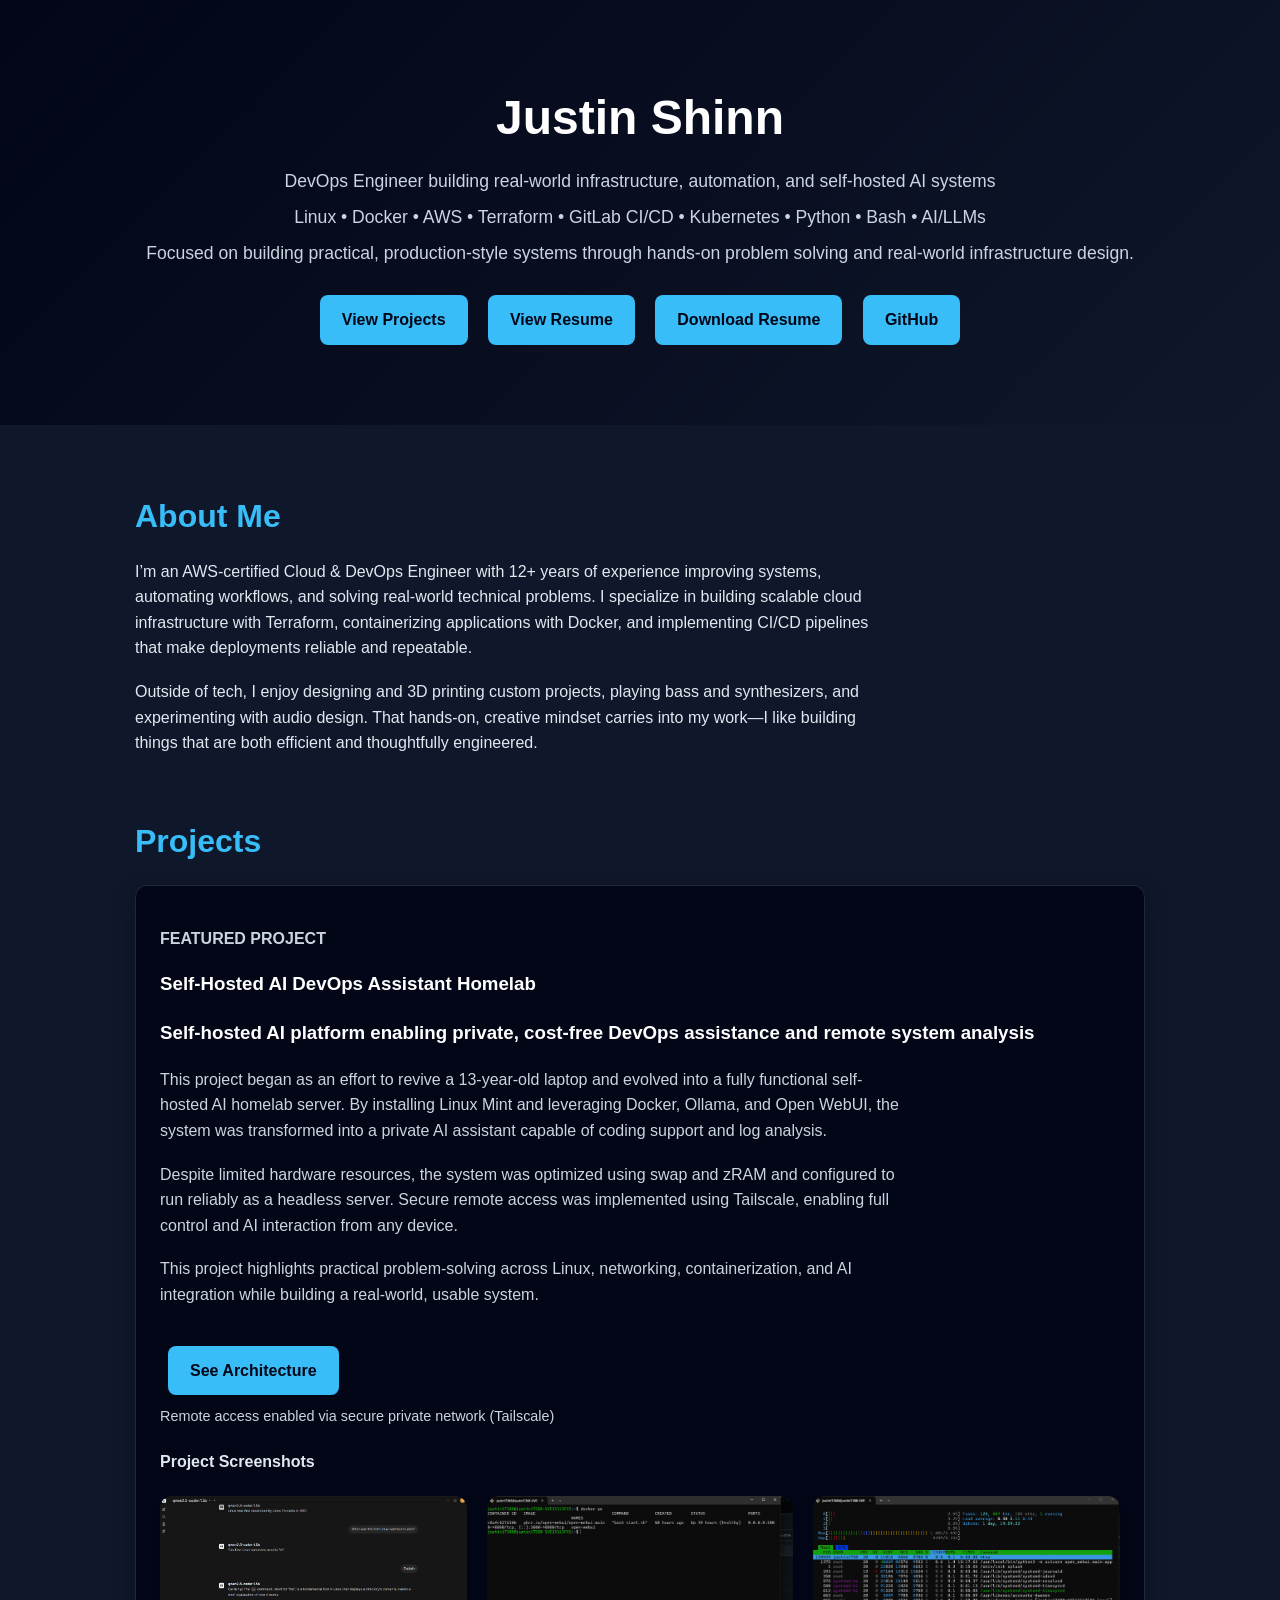
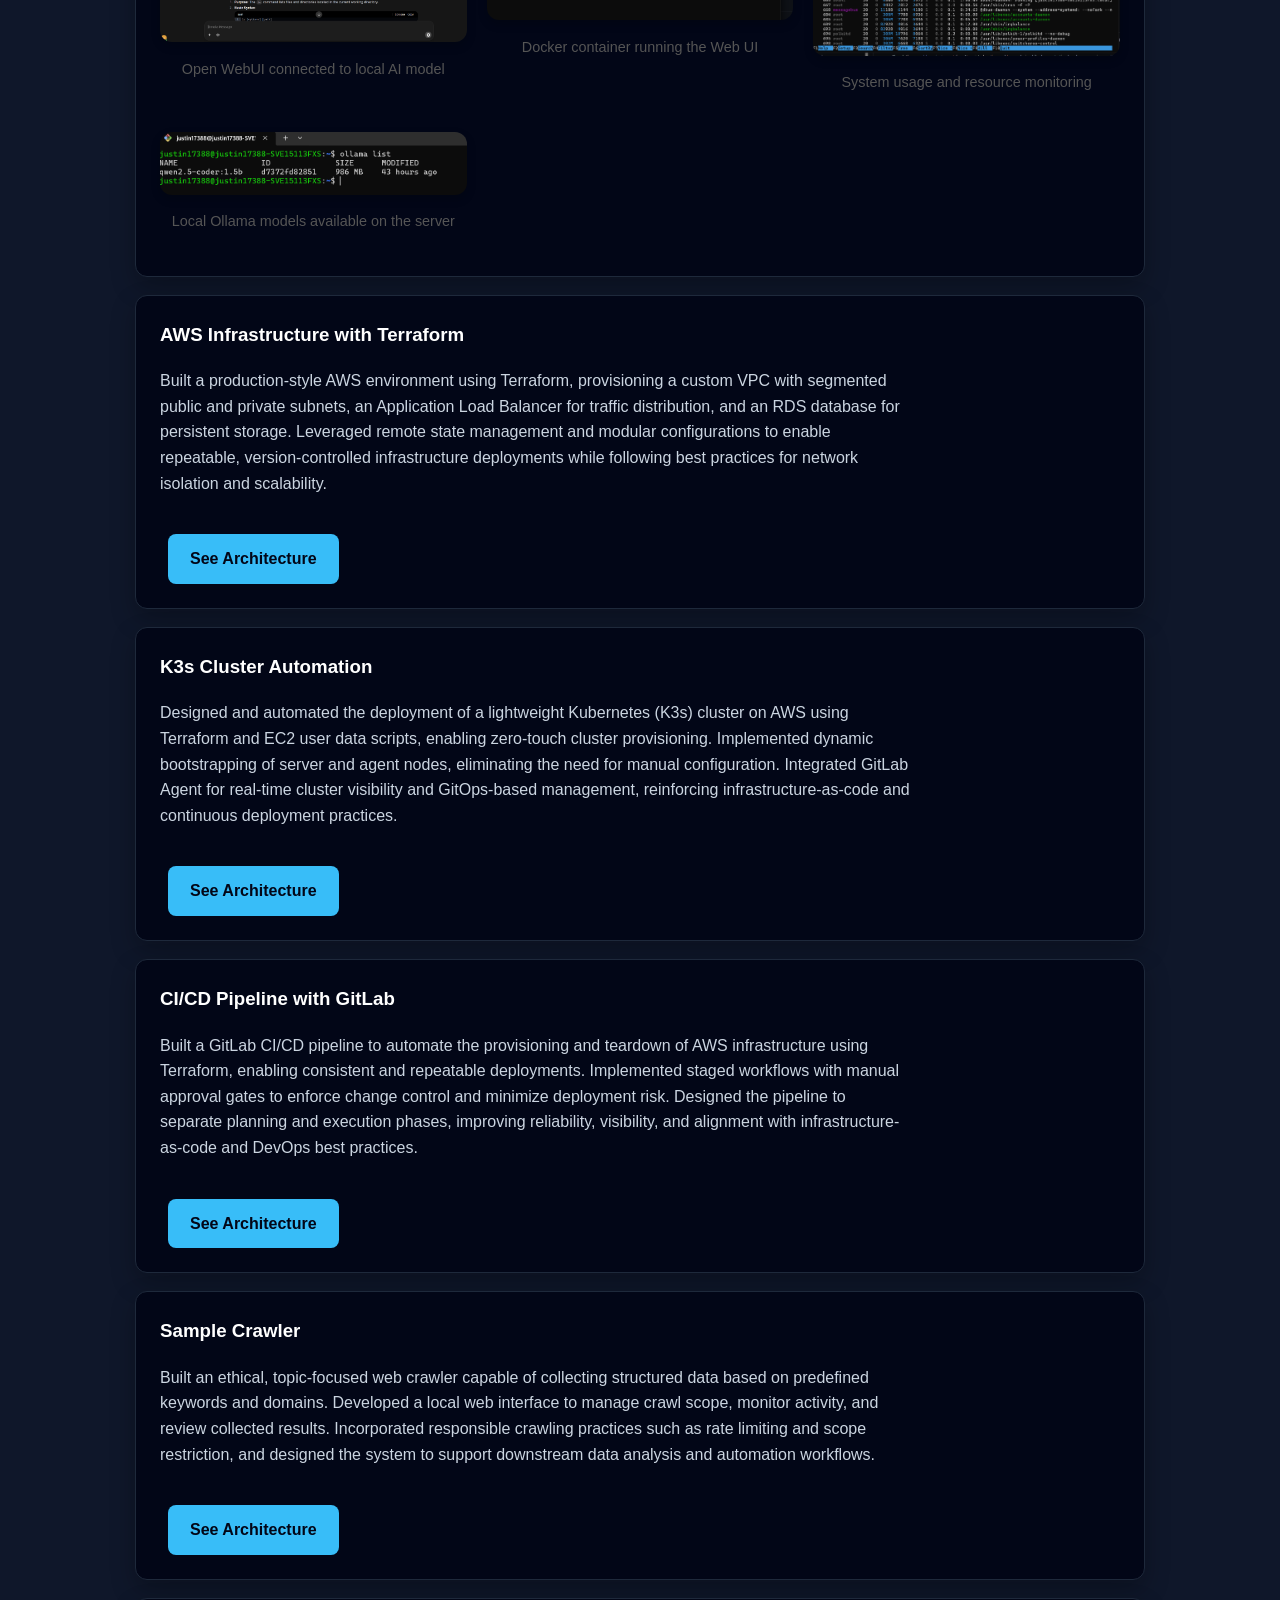
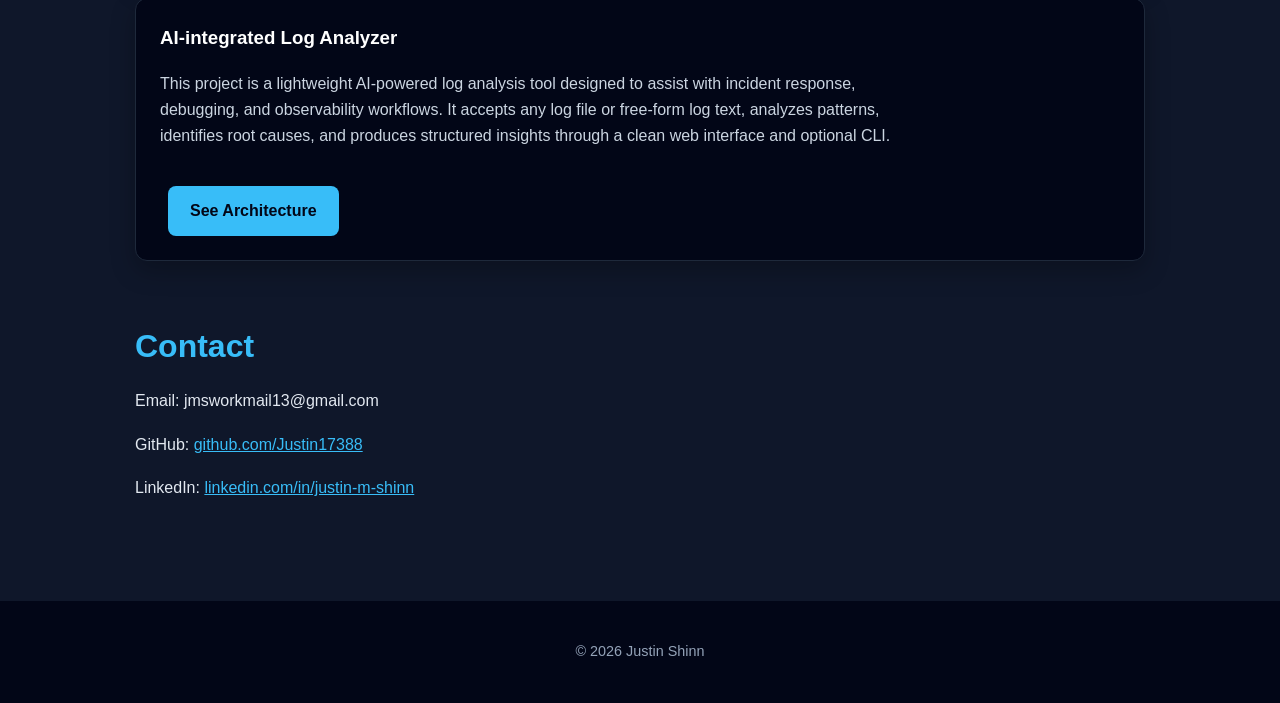
<file: index.html>
<!DOCTYPE html>
<html lang="en">
<head>
  <meta charset="UTF-8" />
  <title>Justin Shinn | DevOps Engineer</title>
  <meta name="viewport" content="width=device-width, initial-scale=1.0" />

  <link rel="stylesheet" href="style.css" />
</head>

<body>

<header>
  <h1>Justin Shinn</h1>
  <p>DevOps Engineer building real-world infrastructure, automation, and self-hosted AI systems</p>
  <p>Linux • Docker • AWS • Terraform • GitLab CI/CD • Kubernetes • Python • Bash • AI/LLMs</p>
  <p>Focused on building practical, production-style systems through hands-on problem solving and real-world infrastructure design.</p>
  
  <a class="btn" href="#projects">View Projects</a>
  <a class="btn" href="Justin_Shinn_Resume.pdf" target="_blank">View Resume</a>
  <a class="btn" href="Justin_Shinn_Resume.pdf" download>Download Resume</a>
  <a class="btn" href="https://github.com/Justin17388" target="_blank">GitHub</a>
</header>

<main class="container">

  <section class="section">
    <h2>About Me</h2>
    <p>
      I’m an AWS-certified Cloud & DevOps Engineer with 12+ years of experience improving systems,
      automating workflows, and solving real-world technical problems. I specialize in building scalable
      cloud infrastructure with Terraform, containerizing applications with Docker, and implementing
      CI/CD pipelines that make deployments reliable and repeatable.
    </p>

    <p>
      Outside of tech, I enjoy designing and 3D printing custom projects, playing bass and synthesizers,
      and experimenting with audio design. That hands-on, creative mindset carries into my work—I like
      building things that are both efficient and thoughtfully engineered.
    </p>
  </section>

  <section class="section" id="projects">
    <h2>Projects</h2>

    <article class="project featured-project">
      <p class="project-label">Featured Project</p>

      <h3>Self-Hosted AI DevOps Assistant Homelab</h3>
      <h3>Self-hosted AI platform enabling private, cost-free DevOps assistance and remote system analysis</h3>
      
      <p>
        This project began as an effort to revive a 13-year-old laptop and evolved into a fully functional
        self-hosted AI homelab server. By installing Linux Mint and leveraging Docker, Ollama, and Open WebUI,
        the system was transformed into a private AI assistant capable of coding support and log analysis.
      </p>

      <p>
        Despite limited hardware resources, the system was optimized using swap and zRAM and configured to run
        reliably as a headless server. Secure remote access was implemented using Tailscale, enabling full
        control and AI interaction from any device.
      </p>

      <p>
        This project highlights practical problem-solving across Linux, networking, containerization, and AI
        integration while building a real-world, usable system.
      </p>

      <div class="project-actions">
        <a class="btn" href="https://github.com/Justin17388/devops-portfolio-justin/tree/main/projects/ai-homelab-devops-assistant" target="_blank">See Architecture</a>
      </div>

      <p style="margin-top:10px; font-size:0.9rem;">
           Remote access enabled via secure private network (Tailscale)
      </p>

      <div class="screenshots">
        <h4>Project Screenshots</h4>

        <div class="screenshot-grid">
          <div class="screenshot-item">
            <a href="webui-running.png" target="_blank">
              <img src="webui-running.png" alt="Open WebUI running with local AI model" />
            </a>
            <p>Open WebUI connected to local AI model</p>
          </div>

          <div class="screenshot-item">
            <a href="docker-containers.png" target="_blank">
              <img src="docker-containers.png" alt="Docker containers running Open WebUI" />
            </a>
            <p>Docker container running the Web UI</p>
          </div>

          <div class="screenshot-item">
            <a href="system-usage.png" target="_blank">
              <img src="system-usage.png" alt="System resource usage shown in htop" />
            </a>            
            <p>System usage and resource monitoring</p>
          </div>

          <div class="screenshot-item">
             <a href="ollama-model.png" target="_blank">
              <img src="ollama-model.png" alt="Ollama models listed in terminal" />
            </a>  
            <p>Local Ollama models available on the server</p>
          </div>
        </div>
      </div>
    </article>

    <article class="project">
      <h3>AWS Infrastructure with Terraform</h3>
      <p>
        Built a production-style AWS environment using Terraform, provisioning a custom VPC with segmented
        public and private subnets, an Application Load Balancer for traffic distribution, and an RDS database
        for persistent storage. Leveraged remote state management and modular configurations to enable repeatable,
        version-controlled infrastructure deployments while following best practices for network isolation
        and scalability.
      </p>

      <a class="btn" href="https://github.com/Justin17388/devops-portfolio-justin/tree/main/projects/02-terraform-s3-static-site" target="_blank">
        See Architecture
      </a>
    </article>

    <article class="project">
      <h3>K3s Cluster Automation</h3>
      <p>
        Designed and automated the deployment of a lightweight Kubernetes (K3s) cluster on AWS using Terraform
        and EC2 user data scripts, enabling zero-touch cluster provisioning. Implemented dynamic bootstrapping of
        server and agent nodes, eliminating the need for manual configuration. Integrated GitLab Agent for real-time
        cluster visibility and GitOps-based management, reinforcing infrastructure-as-code and continuous deployment
        practices.
      </p>

      <a class="btn" href="https://github.com/Justin17388/devops-portfolio-justin/tree/main/projects/04-kubernetes-kind" target="_blank">
        See Architecture
      </a>
    </article>

    <article class="project">
      <h3>CI/CD Pipeline with GitLab</h3>
      <p>
        Built a GitLab CI/CD pipeline to automate the provisioning and teardown of AWS infrastructure using Terraform,
        enabling consistent and repeatable deployments. Implemented staged workflows with manual approval gates to
        enforce change control and minimize deployment risk. Designed the pipeline to separate planning and execution
        phases, improving reliability, visibility, and alignment with infrastructure-as-code and DevOps best practices.
      </p>

      <a class="btn" href="https://gitlab.nioyatech.com/Justin_S_int19-us/smoke-test-api" target="_blank">
        See Architecture
      </a>
    </article>

    <article class="project">
      <h3>Sample Crawler</h3>
      <p>
        Built an ethical, topic-focused web crawler capable of collecting structured data based on predefined keywords
        and domains. Developed a local web interface to manage crawl scope, monitor activity, and review collected results.
        Incorporated responsible crawling practices such as rate limiting and scope restriction, and designed the system to
        support downstream data analysis and automation workflows.
      </p>

      <a class="btn" href="https://github.com/Justin17388/devops-portfolio-justin/tree/main/projects/05-insights-crawler" target="_blank">
        See Architecture
      </a>
    </article>

    <article class="project">
      <h3>AI-integrated Log Analyzer</h3>
      <p>
        This project is a lightweight AI-powered log analysis tool designed to assist with incident response,
        debugging, and observability workflows. It accepts any log file or free-form log text, analyzes patterns,
        identifies root causes, and produces structured insights through a clean web interface and optional CLI.
      </p>

      <a class="btn" href="https://github.com/Justin17388/devops-portfolio-justin/tree/main/projects/06-ai-log-analyzer/app" target="_blank">
        See Architecture
      </a>
    </article>
  </section>

  <section class="section">
    <h2>Contact</h2>
    <p>Email: jmsworkmail13@gmail.com</p>
    <p>
      GitHub:
      <a href="https://github.com/Justin17388" target="_blank">github.com/Justin17388</a>
    </p>
    <p>
      LinkedIn:
      <a href="https://www.linkedin.com/in/justin-m-shinn/" target="_blank">
        linkedin.com/in/justin-m-shinn
      </a>
    </p>
  </section>

</main>

<footer>
  <p>© 2026 Justin Shinn</p>
</footer>

</body>
</html>
</file>
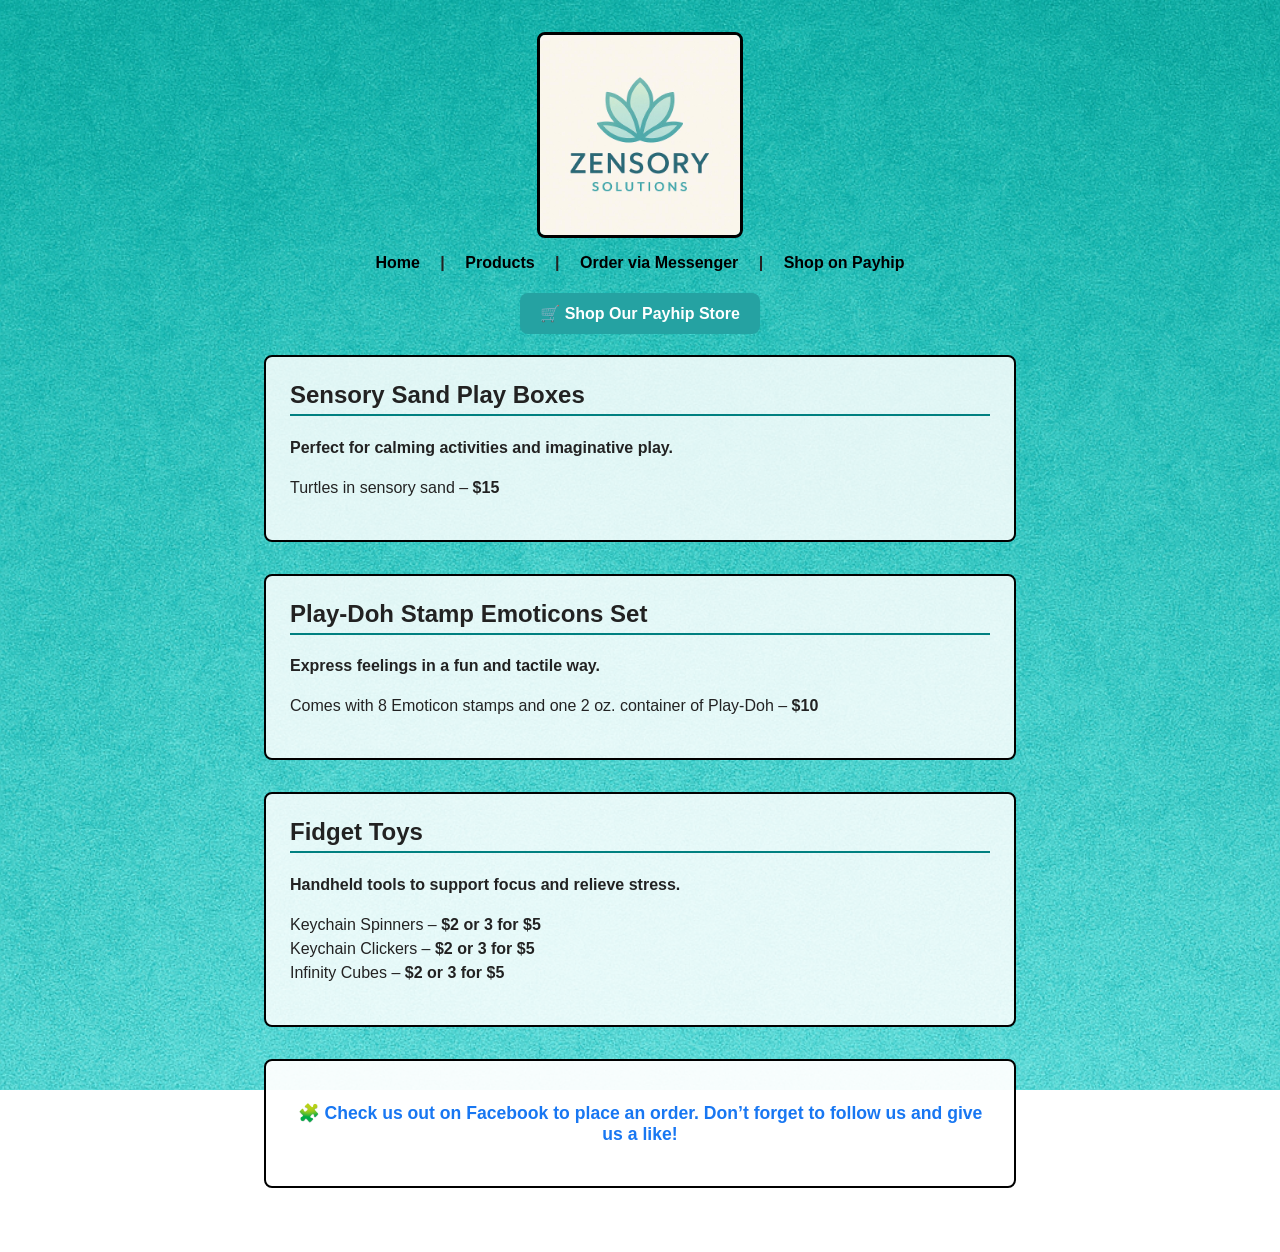
<file: products.html>
<!DOCTYPE html>
<html lang="en">
<head>
  <meta charset="UTF-8" />
  <meta name="viewport" content="width=device-width, initial-scale=1.0" />
  <title>Products | Zensory Solutions</title>
  <style>
    body {
      font-family: sans-serif;
      margin: 0;
      padding: 2rem;
      background-image: url('Zensory Backdrop.png');
      background-size: cover;
      background-position: center;
      background-repeat: no-repeat;
      background-attachment: fixed;
      color: #222;
    }

    .logo {
      max-width: 200px;
      height: auto;
      display: block;
      margin: 0 auto 1rem auto;
      border: 3px solid black;
      border-radius: 8px;
    }

    nav {
      text-align: center;
      margin-bottom: 2rem;
      font-weight: bold;
      font-size: 1rem;
    }

    nav a {
      margin: 0 1rem;
      text-decoration: none;
      color: black;
      font-weight: bold;
    }

    .product {
      background-color: rgba(255, 255, 255, 0.85);
      margin: 2rem auto;
      padding: 1.5rem;
      max-width: 700px;
      border-radius: 8px;
      border: 2px solid black;
    }

    .product h2 {
      margin-top: 0;
      border-bottom: 2px solid teal;
      padding-bottom: 0.3rem;
    }

    .product p {
      line-height: 1.5;
      margin-top: 0.5rem;
    }

    .social-box {
      background-color: rgba(255, 255, 255, 0.95);
      border: 2px solid black;
      border-radius: 8px;
      text-align: center;
      font-size: 1.1rem;
      font-weight: bold;
      max-width: 700px;
      margin: 2rem auto;
      padding: 1.5rem;
    }

    .social-box a {
      color: #1877f2;
      text-decoration: none;
    }

    .social-box a:hover {
      text-decoration: underline;
    }
    @media (max-width: 768px) {
      body {
        padding: 1rem;
      }

      .logo {
        max-width: 150px;
      }

      nav {
        font-size: 0.95rem;
        line-height: 1.6;
      }

      nav a {
        display: block;
        margin: 0.3rem 0;
      }

      .about-box,
      .product,
      .social-box {
        padding: 1rem;
        margin: 1rem auto;
        width: 90%;
      }

      .product h2 {
        font-size: 1.2rem;
      }

      .product p,
      .about-box p {
        font-size: 1rem;
      }

      .social-box {
        font-size: 1rem;
      }
    }


  </style>
</head>
<body>

  <!-- Logo -->
  <img src="logo.jpg" alt="Zensory Solutions Logo" class="logo" />

  <!-- Navigation -->
  <nav>
    <a href="index.html">Home</a> |
    <a href="products.html">Products</a> |
    <a href="https://m.me/zensorysolutions" target="_blank">Order via Messenger</a> |
    <a href="https://payhip.com/ZensorySolutions" target="_blank">Shop on Payhip</a>
  </nav>

  <div style="text-align: center; margin-top: 20px;">
    <a href="https://payhip.com/ZensorySolutions" target="_blank" style="background-color: #25a2a2; color: white; padding: 12px 20px; text-decoration: none; font-weight: bold; border-radius: 8px;">
      🛒 Shop Our Payhip Store
    </a>
  </div>
  <!-- Product Listings -->
  <div class="product">
    <h2>Sensory Sand Play Boxes</h2>
    <p><strong>Perfect for calming activities and imaginative play.</strong></p>
    <p>Turtles in sensory sand – <strong>$15</strong></p>
  </div>

  <div class="product">
    <h2>Play-Doh Stamp Emoticons Set</h2>
    <p><strong>Express feelings in a fun and tactile way.</strong></p>
    <p>Comes with 8 Emoticon stamps and one 2 oz. container of Play-Doh – <strong>$10</strong></p>
  </div>

  <div class="product">
    <h2>Fidget Toys</h2>
    <p><strong>Handheld tools to support focus and relieve stress.</strong></p>
    <p>
      Keychain Spinners – <strong>$2 or 3 for $5</strong><br>
      Keychain Clickers – <strong>$2 or 3 for $5</strong><br>
      Infinity Cubes – <strong>$2 or 3 for $5</strong>
    </p>
  </div>
  
    <!-- Facebook Order Section -->
<div class="social-box">
  <p>
    🧩 <a href="https://m.me/ZensorySolutions" target="_blank">
      Check us out on Facebook to place an order. Don’t forget to follow us and give us a like!
    </a>
  </p>
</div>


</body>
</html>
</file>
<file: style.css>
/* Base Styles */
* {
  box-sizing: border-box;
}

body {
  font-family: Arial, Helvetica, sans-serif;
  margin: 0;
  background: #0f172a;
  color: #e2e8f0;
  line-height: 1.6;
}

/* Header / Hero */
header {
  text-align: center;
  padding: 80px 20px;
  background: linear-gradient(135deg, #020617, #0f172a);
}

header h1 {
  font-size: 3rem;
  margin: 0 0 10px;
  color: #ffffff;
}

header p {
  font-size: 1.1rem;
  margin: 8px 0;
  color: #cbd5e1;
}

/* Layout */
.container {
  max-width: 1050px;
  margin: 0 auto;
  padding: 40px 20px;
}

.section {
  margin-bottom: 60px;
}

h2 {
  color: #38bdf8;
  font-size: 2rem;
  margin-bottom: 15px;
}

h3 {
  color: #ffffff;
  margin-top: 0;
}

/* Buttons */
.btn {
  display: inline-block;
  margin: 20px 8px 0;
  padding: 12px 22px;
  background: #38bdf8;
  color: #020617;
  text-decoration: none;
  border-radius: 8px;
  font-weight: bold;
  transition: 0.2s ease;
}

.btn:hover {
  background: #7dd3fc;
  transform: translateY(-2px);
}

.featured-project {
  border: 2px solid #4CAF50;
  padding: 20px;
  border-radius: 12px;
  background-color: #f9fff9;
}
.project-label {
  color: #4CAF50;
  font-weight: bold;
  text-transform: uppercase;
  font-size: 0.8rem;
}

/* Project Cards */
.project {
  background: #020617;
  padding: 24px;
  margin-top: 18px;
  border-radius: 12px;
  border: 1px solid #1e293b;
  box-shadow: 0 10px 25px rgba(0, 0, 0, 0.25);
}

.project p {
  color: #cbd5e1;
}

/* Links */
a {
  color: #38bdf8;
}

a:hover {
  color: #7dd3fc;
}

/* Contact */
.section p {
  font-size: 1rem;
}

.section p {
  margin-bottom: 18px;
  max-width: 750px;
}

/* Footer */
footer {
  text-align: center;
  padding: 25px 20px;
  background: #020617;
  color: #94a3b8;
  font-size: 0.9rem;
}

.screenshot-grid {
  display: grid;
  grid-template-columns: repeat(auto-fit, minmax(300px, 1fr));
  gap: 20px;
  margin-top: 20px;
}

.screenshot-item img {
  width: 100%;
  border-radius: 12px;
  box-shadow: 0 4px 10px rgba(0,0,0,0.2);
}

.screenshot-item p {
  text-align: center;
  margin-top: 8px;
  font-size: 0.9rem;
  color: #555;
}

/* Mobile */
@media (max-width: 700px) {
  header {
    padding: 55px 20px;
  }

  header h1 {
    font-size: 2.2rem;
  }

  h2 {
    font-size: 1.6rem;
  }

  .btn {
    display: block;
    margin: 12px auto 0;
    max-width: 220px;
  }
}
</file>
